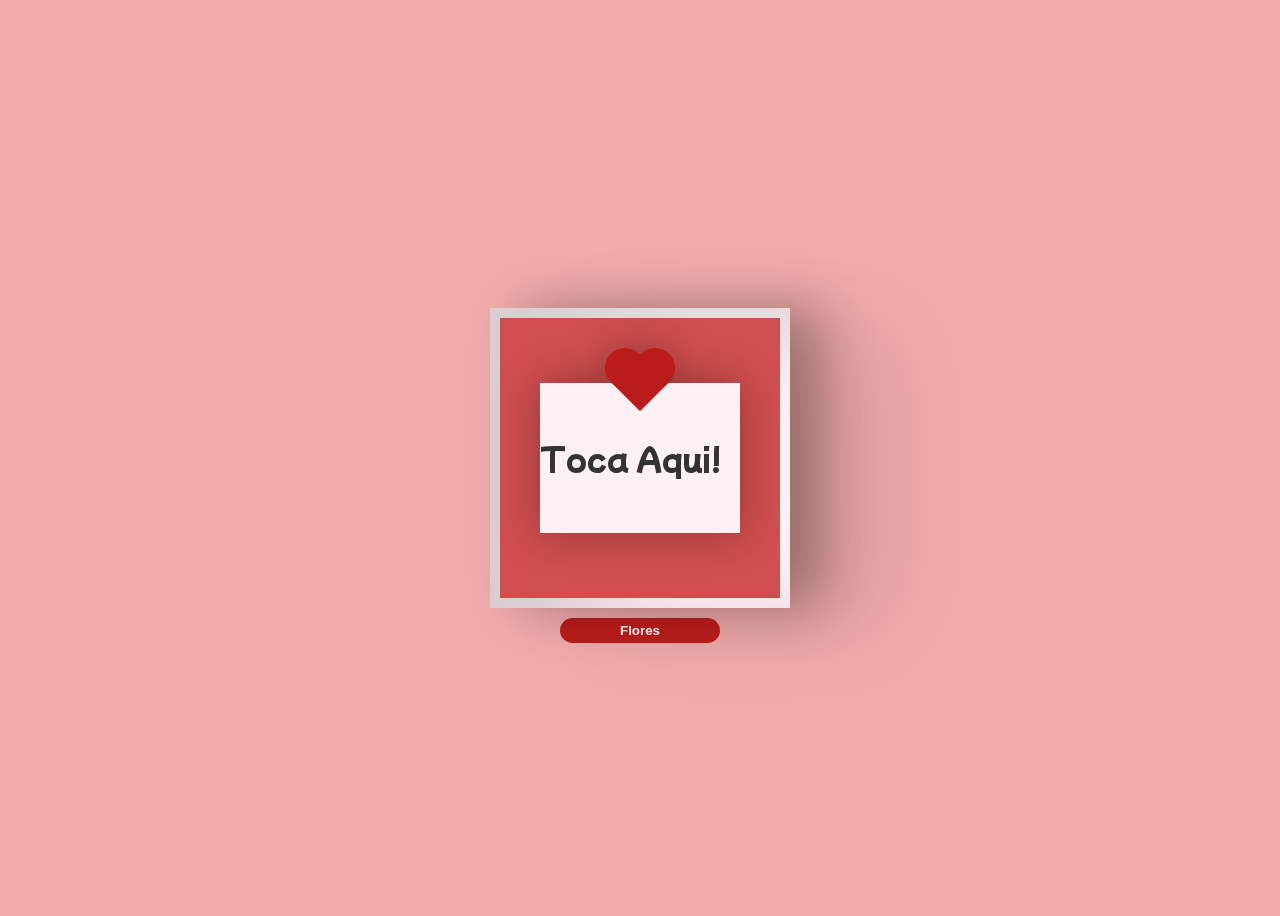
<file: index.html>
<!DOCTYPE html>
<html lang="en">
<head>
    <meta charset="UTF-8">
    <meta name="viewport" content="width=device-width, initial-scale=1.0">
    <link rel="stylesheet" href="style.css">
    <title>Carta</title>
</head>
<body>
<div class="valentines-day-card">
  <input id="open" type="checkbox">
  <label class="open" for="open"></label>
<div class="card-front">
  <div class="note">Toca Aqui!</div>
</div>
  
  <div class="card-inside">
    <div class="text-one">Felices
        
    </div>
    <div class="heart"></div>
    <div class="smile"></div>
    <div class="eyes"></div>
    <button><a href="flor.html">Flores</a></button>
   
</div>
</div>
    
</body>
</html>
</file>
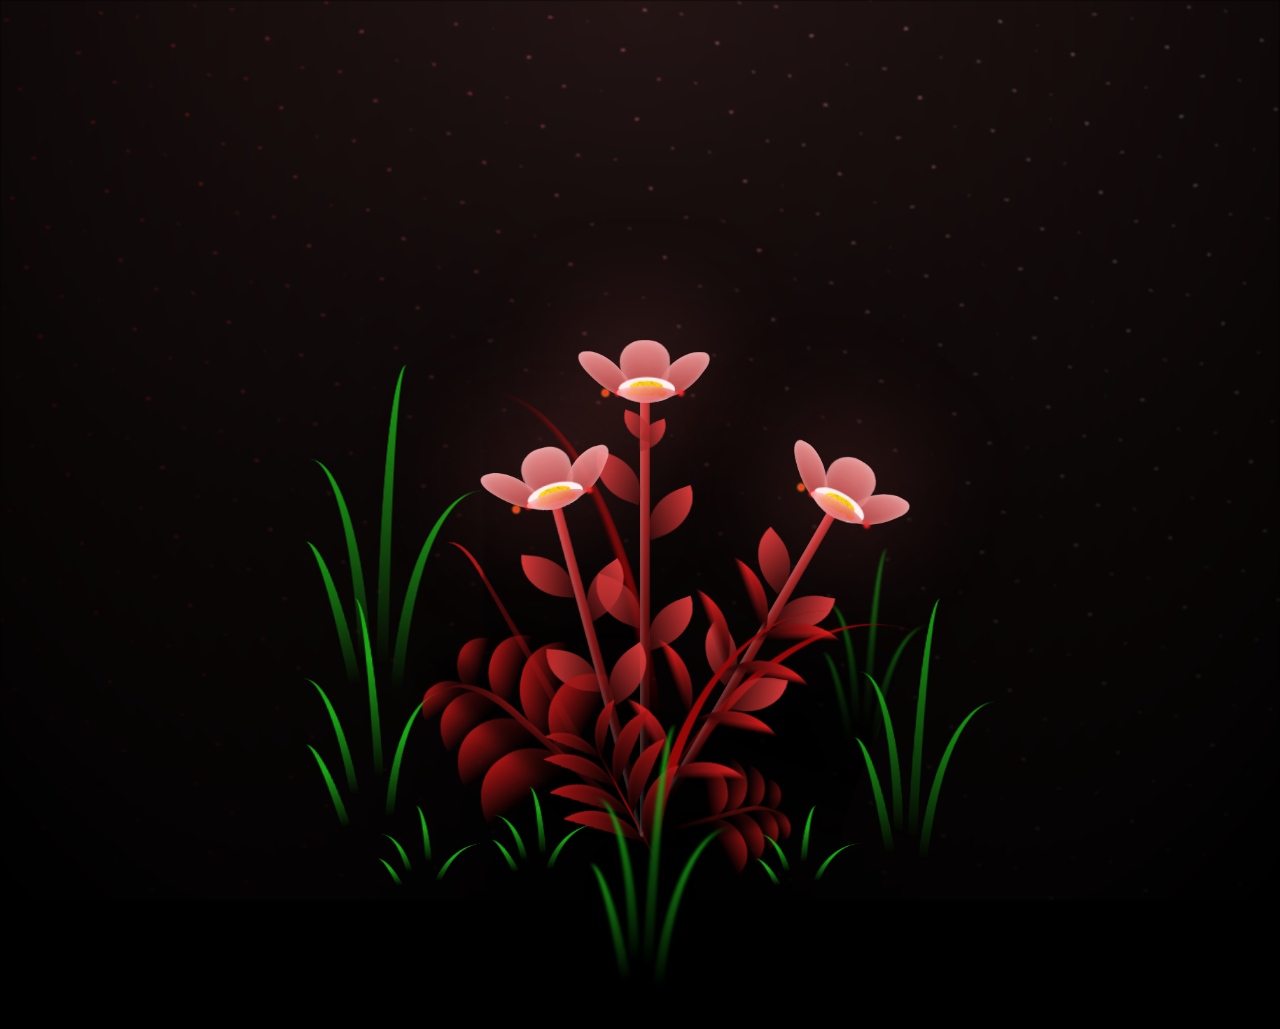
<file: flor.html>
<!DOCTYPE html>
<html lang="en">
<head>
    <meta charset="UTF-8">
    <meta name="viewport" content="width=device-width, initial-scale=1.0">
    <link rel="stylesheet" href="flores.css">
    <title>Flores</title>
</head>
  
<body class="not-loaded">
    <div class="night"></div>
    <div class="flowers">
      <div class="flower flower--1">
        <div class="flower__leafs flower__leafs--1">
          <div class="flower__leaf flower__leaf--1"></div>
          <div class="flower__leaf flower__leaf--2"></div>
          <div class="flower__leaf flower__leaf--3"></div>
          <div class="flower__leaf flower__leaf--4"></div>
          

          <div class="flower__white-circle"></div>
  
          <div class="flower__light flower__light--1"></div>
          <div class="flower__light flower__light--2"></div>
          <div class="flower__light flower__light--3"></div>
          <div class="flower__light flower__light--4"></div>
          <div class="flower__light flower__light--5"></div>
          <div class="flower__light flower__light--6"></div>
          <div class="flower__light flower__light--7"></div>
          <div class="flower__light flower__light--8"></div>
  
        </div>
        <div class="flower__line">
          <div class="flower__line__leaf flower__line__leaf--1"></div>
          <div class="flower__line__leaf flower__line__leaf--2"></div>
          <div class="flower__line__leaf flower__line__leaf--3"></div>
          <div class="flower__line__leaf flower__line__leaf--4"></div>
          <div class="flower__line__leaf flower__line__leaf--5"></div>
          <div class="flower__line__leaf flower__line__leaf--6"></div>
        </div>
      </div>
  
      <div class="flower flower--2">
        <div class="flower__leafs flower__leafs--2">
          <div class="flower__leaf flower__leaf--1"></div>
          <div class="flower__leaf flower__leaf--2"></div>
          <div class="flower__leaf flower__leaf--3"></div>
          <div class="flower__leaf flower__leaf--4"></div>
          <div class="flower__white-circle"></div>
  
          <div class="flower__light flower__light--1"></div>
          <div class="flower__light flower__light--2"></div>
          <div class="flower__light flower__light--3"></div>
          <div class="flower__light flower__light--4"></div>
          <div class="flower__light flower__light--5"></div>
          <div class="flower__light flower__light--6"></div>
          <div class="flower__light flower__light--7"></div>
          <div class="flower__light flower__light--8"></div>
  
        </div>
        <div class="flower__line">
          <div class="flower__line__leaf flower__line__leaf--1"></div>
          <div class="flower__line__leaf flower__line__leaf--2"></div>
          <div class="flower__line__leaf flower__line__leaf--3"></div>
          <div class="flower__line__leaf flower__line__leaf--4"></div>
        </div>
      </div>
  
      <div class="flower flower--3">
        <div class="flower__leafs flower__leafs--3">
          <div class="flower__leaf flower__leaf--1"></div>
          <div class="flower__leaf flower__leaf--2"></div>
          <div class="flower__leaf flower__leaf--3"></div>
          <div class="flower__leaf flower__leaf--4"></div>
          <div class="flower__white-circle"></div>
  
          <div class="flower__light flower__light--1"></div>
          <div class="flower__light flower__light--2"></div>
          <div class="flower__light flower__light--3"></div>
          <div class="flower__light flower__light--4"></div>
          <div class="flower__light flower__light--5"></div>
          <div class="flower__light flower__light--6"></div>
          <div class="flower__light flower__light--7"></div>
          <div class="flower__light flower__light--8"></div>
  
        </div>
        <div class="flower__line">
          <div class="flower__line__leaf flower__line__leaf--1"></div>
          <div class="flower__line__leaf flower__line__leaf--2"></div>
          <div class="flower__line__leaf flower__line__leaf--3"></div>
          <div class="flower__line__leaf flower__line__leaf--4"></div>
        </div>
      </div>
  
      <div class="grow-ans" style="--d:1.2s">
        <div class="flower__g-long">
          <div class="flower__g-long__top"></div>
          <div class="flower__g-long__bottom"></div>
        </div>
      </div>
  
      <div class="growing-grass">
        <div class="flower__grass flower__grass--1">
          <div class="flower__grass--top"></div>
          <div class="flower__grass--bottom"></div>
          <div class="flower__grass__leaf flower__grass__leaf--1"></div>
          <div class="flower__grass__leaf flower__grass__leaf--2"></div>
          <div class="flower__grass__leaf flower__grass__leaf--3"></div>
          <div class="flower__grass__leaf flower__grass__leaf--4"></div>
          <div class="flower__grass__leaf flower__grass__leaf--5"></div>
          <div class="flower__grass__leaf flower__grass__leaf--6"></div>
          <div class="flower__grass__leaf flower__grass__leaf--7"></div>
          <div class="flower__grass__leaf flower__grass__leaf--8"></div>
          <div class="flower__grass__overlay"></div>
        </div>
      </div>
  
      <div class="growing-grass">
        <div class="flower__grass flower__grass--2">
          <div class="flower__grass--top"></div>
          <div class="flower__grass--bottom"></div>
          <div class="flower__grass__leaf flower__grass__leaf--1"></div>
          <div class="flower__grass__leaf flower__grass__leaf--2"></div>
          <div class="flower__grass__leaf flower__grass__leaf--3"></div>
          <div class="flower__grass__leaf flower__grass__leaf--4"></div>
          <div class="flower__grass__leaf flower__grass__leaf--5"></div>
          <div class="flower__grass__leaf flower__grass__leaf--6"></div>
          <div class="flower__grass__leaf flower__grass__leaf--7"></div>
          <div class="flower__grass__leaf flower__grass__leaf--8"></div>
          <div class="flower__grass__overlay"></div>
        </div>
      </div>
  
      <div class="grow-ans" style="--d:2.4s">
        <div class="flower__g-right flower__g-right--1">
          <div class="leaf"></div>
        </div>
      </div>
  
      <div class="grow-ans" style="--d:2.8s">
        <div class="flower__g-right flower__g-right--2">
          <div class="leaf"></div>
        </div>
      </div>
  
      <div class="grow-ans" style="--d:2.8s">
        <div class="flower__g-front">
          <div class="flower__g-front__leaf-wrapper flower__g-front__leaf-wrapper--1">
            <div class="flower__g-front__leaf"></div>
          </div>
          <div class="flower__g-front__leaf-wrapper flower__g-front__leaf-wrapper--2">
            <div class="flower__g-front__leaf"></div>
          </div>
          <div class="flower__g-front__leaf-wrapper flower__g-front__leaf-wrapper--3">
            <div class="flower__g-front__leaf"></div>
          </div>
          <div class="flower__g-front__leaf-wrapper flower__g-front__leaf-wrapper--4">
            <div class="flower__g-front__leaf"></div>
          </div>
          <div class="flower__g-front__leaf-wrapper flower__g-front__leaf-wrapper--5">
            <div class="flower__g-front__leaf"></div>
          </div>
          <div class="flower__g-front__leaf-wrapper flower__g-front__leaf-wrapper--6">
            <div class="flower__g-front__leaf"></div>
          </div>
          <div class="flower__g-front__leaf-wrapper flower__g-front__leaf-wrapper--7">
            <div class="flower__g-front__leaf"></div>
          </div>
          <div class="flower__g-front__leaf-wrapper flower__g-front__leaf-wrapper--8">
            <div class="flower__g-front__leaf"></div>
          </div>
          <div class="flower__g-front__line"></div>
        </div>
      </div>
  
      <div class="grow-ans" style="--d:3.2s">
        <div class="flower__g-fr">
          <div class="leaf"></div>
          <div class="flower__g-fr__leaf flower__g-fr__leaf--1"></div>
          <div class="flower__g-fr__leaf flower__g-fr__leaf--2"></div>
          <div class="flower__g-fr__leaf flower__g-fr__leaf--3"></div>
          <div class="flower__g-fr__leaf flower__g-fr__leaf--4"></div>
          <div class="flower__g-fr__leaf flower__g-fr__leaf--5"></div>
          <div class="flower__g-fr__leaf flower__g-fr__leaf--6"></div>
          <div class="flower__g-fr__leaf flower__g-fr__leaf--7"></div>
          <div class="flower__g-fr__leaf flower__g-fr__leaf--8"></div>
        </div>
      </div>
  
      <div class="long-g long-g--0">
        <div class="grow-ans" style="--d:3s">
          <div class="leaf leaf--0"></div>
        </div>
        <div class="grow-ans" style="--d:2.2s">
          <div class="leaf leaf--1"></div>
        </div>
        <div class="grow-ans" style="--d:3.4s">
          <div class="leaf leaf--2"></div>
        </div>
        <div class="grow-ans" style="--d:3.6s">
          <div class="leaf leaf--3"></div>
        </div>
      </div>
  
      <div class="long-g long-g--1">
        <div class="grow-ans" style="--d:3.6s">
          <div class="leaf leaf--0"></div>
        </div>
        <div class="grow-ans" style="--d:3.8s">
          <div class="leaf leaf--1"></div>
        </div>
        <div class="grow-ans" style="--d:4s">
          <div class="leaf leaf--2"></div>
        </div>
        <div class="grow-ans" style="--d:4.2s">
          <div class="leaf leaf--3"></div>
        </div>
      </div>
  
      <div class="long-g long-g--2">
        <div class="grow-ans" style="--d:4s">
          <div class="leaf leaf--0"></div>
        </div>
        <div class="grow-ans" style="--d:4.2s">
          <div class="leaf leaf--1"></div>
        </div>
        <div class="grow-ans" style="--d:4.4s">
          <div class="leaf leaf--2"></div>
        </div>
        <div class="grow-ans" style="--d:4.6s">
          <div class="leaf leaf--3"></div>
        </div>
      </div>
  
      <div class="long-g long-g--3">
        <div class="grow-ans" style="--d:4s">
          <div class="leaf leaf--0"></div>
        </div>
        <div class="grow-ans" style="--d:4.2s">
          <div class="leaf leaf--1"></div>
        </div>
        <div class="grow-ans" style="--d:3s">
          <div class="leaf leaf--2"></div>
        </div>
        <div class="grow-ans" style="--d:3.6s">
          <div class="leaf leaf--3"></div>
        </div>
      </div>
  
      <div class="long-g long-g--4">
        <div class="grow-ans" style="--d:4s">
          <div class="leaf leaf--0"></div>
        </div>
        <div class="grow-ans" style="--d:4.2s">
          <div class="leaf leaf--1"></div>
        </div>
        <div class="grow-ans" style="--d:3s">
          <div class="leaf leaf--2"></div>
        </div>
        <div class="grow-ans" style="--d:3.6s">
          <div class="leaf leaf--3"></div>
        </div>
      </div>
  
      <div class="long-g long-g--5">
        <div class="grow-ans" style="--d:4s">
          <div class="leaf leaf--0"></div>
        </div>
        <div class="grow-ans" style="--d:4.2s">
          <div class="leaf leaf--1"></div>
        </div>
        <div class="grow-ans" style="--d:3s">
          <div class="leaf leaf--2"></div>
        </div>
        <div class="grow-ans" style="--d:3.6s">
          <div class="leaf leaf--3"></div>
        </div>
      </div>
  
      <div class="long-g long-g--6">
        <div class="grow-ans" style="--d:4.2s">
          <div class="leaf leaf--0"></div>
        </div>
        <div class="grow-ans" style="--d:4.4s">
          <div class="leaf leaf--1"></div>
        </div>
        <div class="grow-ans" style="--d:4.6s">
          <div class="leaf leaf--2"></div>
        </div>
        <div class="grow-ans" style="--d:4.8s">
          <div class="leaf leaf--3"></div>
        </div>
      </div>
  
      <div class="long-g long-g--7">
        <div class="grow-ans" style="--d:3s">
          <div class="leaf leaf--0"></div>
        </div>
        <div class="grow-ans" style="--d:3.2s">
          <div class="leaf leaf--1"></div>
        </div>
        <div class="grow-ans" style="--d:3.5s">
          <div class="leaf leaf--2"></div>
        </div>
        <div class="grow-ans" style="--d:3.6s">
          <div class="leaf leaf--3"></div>
        </div>
      </div>
    </div>
    <script src="script.js"></script>
  </body>


</html>
</file>
<file: style.css>
@import url('https://fonts.googleapis.com/css2?family=Mochiy+Pop+P+One&display=swap');

body {
    height: 100vh;
    display: flex;
    justify-content: center;
    align-items: center;
    background-color: #f2acac;
    font-family: 'Mochiy Pop P One', sans-serif;
  }

  input#open {
    display: none;
  }
  
  .valentines-day-card {
    position: relative;
    width: 300px;
    height:300px;
    transform-style: preserve-3d;
      transform: perspective(2500px);
    transition: .3s;
  }
  
  .card-front {
    position: relative;
    background-color: #fff0f3;
    width: 300px;
    height:300px;
    transform-origin: left;
    box-shadow: inset 100px 20px 100px rgba(0,0,0,.15), 30px 0 50px rgba(0,0,0,0.3);
    transition: .3s;
  }
  
  .card-front:before {
    content:"";
    position: absolute;
    width: 280px;
    height: 280px;
    background-color: #d04e4e;
    top: 10px;
    left: 10px;
  }
  
  .card-inside {
    position: absolute;
    background-color: #fff0f3;
    width: 300px;
    height:300px;
    z-index:-1;
    left:0;
    top:0;
    box-shadow: inset 100px 20px 100px rgba(0,0,0,0.22), 100px 20px 100px rgba(0,0,0,0.1);
  }
  
  .open {
    position: absolute;
    width: 300px;
    height:300px;
    left:0;
    top:0;
    background-color: transparent;
    z-index:6;
    cursor: pointer;
  }
  
  #open:checked ~ .card-front {
    transform: rotateY(-155deg);
    box-shadow: inset 100px 20px 100px rgba(0,0,0,.13), 30px 0 50px rgba(0,0,0,0.1);
  }
  
  #open:checked ~ .card-front:before {
    z-index:5;
    background-color: #fff0f3;
    width:300px;
    height:300px;
    top:0;
    left:0;
    box-shadow: inset 100px 20px 100px rgba(0,0,0,.1), 30px 0 50px rgba(0,0,0,0.1);
  }

  .note {
    position: relative;
    width: 200px;
    height: 150px;
    background-color: #fff0f3;
    top:75px;
    left:50px;
    color: #333;
    font-size:30px;
    display: flex;
    align-items: center;
    text-align: center;
    filter: drop-shadow(0 0 20px rgba(0,0,0,0.3));
  }
  
  .note:before, .note:after {
    position: absolute;
    content:"";
    background-color: #ba1c1c;
    width: 40px;
    height:40px;
  }
  
  .note:before {
    transform: rotate(-45deg);
    top:-20px;
    left:80px;
  }
  
  .note:after {
    border-radius:50%;
    top:-35px;
    left:65px;
    box-shadow:30px 0 #ba1c1c;
  }

  .text-one {
    position: absolute;
    color: #333;
    font-size: 30px;
    top:30px;
    width:300px;
    text-align: center;
  }
  
  .text-one:before, .text-one:after {
    position: absolute;
    left:5px;
    text-align: center;
    width:300px;
  }
  
  .text-one:before {
    content:"52";
    top:30px;
    color: #d04e4e;
  }
  
  .text-one:after {
    content:"Meses";
    top:60px;
  }
  
  .heart {
    position: relative;
    background-color: #d04e4e;
    height: 60px;
    width:60px;
    top:180px;
    left:120px;
    transform: rotate(-45deg);
    animation: .8s beat infinite;
  }
    
  .heart:before, .heart:after {
    content:"";
    background-color: #d04e4e;
    border-radius:50%;
    height: 60px;
    width: 60px;
    position: absolute;
    }
    
  .heart:before {
    top:-30px;
    left:0;
  }
    
  .heart:after {
    left:30px;
    top:0;
  }
  
  .smile {
    position: absolute;
    width:30px;
    height:15px;
    background-color: #333;
    z-index:1;
    border-radius: 0 0 100px 100px;
    top:200px;
    left:135px;
    overflow: hidden;
  }
  
  .smile:before {
    content:"";
    position: absolute;
    border-radius:50%;
    width:20px;
    height:20px;
    background-color: #030202;
    top:5px;
    left:5px;
  }
  
  .eyes {
    position: absolute;
    border-radius: 50%;
    background-color: #333;
    width:10px;
    height:10px;
    z-index:1;
    top:190px;
    left:165px;
    box-shadow: -40px 0 #333;
    transform-origin: 50%;
    animation: close 2s infinite;
  }
  
  @keyframes close {
      0%, 100% {
          transform: scale(1, .05);
      }
      5%, 95% {
          transform: scale(1, 1);
      }
  }
  
  @keyframes beat {
    0%, 40%, 100% {
      transform: scale(1) rotate(-45deg);
    }
    25%, 60% {
      transform: scale(1.1) rotate(-45deg);
    }
  }

  button{
    padding: 5px 60px; 
    margin-left: 70px;
    background: #ba1c1c;
    border-radius: 25px;
    border: none;
    margin-top: 250px;
  }

  button a{
    text-decoration: none;
    font-weight: 600;
    color: #fff0f3;
  }
</file>
<file: flores.css>
*,
*::after,
*::before {
  padding: 0;
  margin: 0;
  box-sizing: border-box;
}

:root {
  --dark-color: #000;
}

body {
  display: flex;
  align-items: flex-end;
  justify-content: center;
  min-height: 100vh;
  background-color: var(--dark-color);
  overflow: hidden;
  perspective: 1000px;
}

.night {
  position: fixed;
  left: 50%;
  top: 0;
  transform: translateX(-50%);
  width: 100%;
  height: 100%;
  filter: blur(0.1vmin);
  background-image: radial-gradient(ellipse at top, transparent 0%, var(--dark-color)), radial-gradient(ellipse at bottom, var(--dark-color), rgba(255, 145, 145, 0.2)), repeating-linear-gradient(220deg, black 0px, black 19px, transparent 19px, transparent 22px), repeating-linear-gradient(189deg, black 0px, black 19px, transparent 19px, transparent 22px), repeating-linear-gradient(148deg, black 0px, black 19px, transparent 19px, transparent 22px), linear-gradient(90deg, #ff0000, #f0f0f0);
}

.flowers {
  position: relative;
  transform: scale(0.7);
}

.flower {
  position: absolute;
  bottom: 10vmin;
  transform-origin: bottom center;
  z-index: 10;
  --fl-speed: 0.8s;
}
.flower--1 {
  animation: moving-flower-1 4s linear infinite;
}
.flower--1 .flower__line {
  height: 70vmin;
  animation-delay: 0.3s;
}
.flower--1 .flower__line__leaf--1 {
  animation: blooming-leaf-right var(--fl-speed) 1.6s backwards;
}
.flower--1 .flower__line__leaf--2 {
  animation: blooming-leaf-right var(--fl-speed) 1.4s backwards;
}
.flower--1 .flower__line__leaf--3 {
  animation: blooming-leaf-left var(--fl-speed) 1.2s backwards;
}
.flower--1 .flower__line__leaf--4 {
  animation: blooming-leaf-left var(--fl-speed) 1s backwards;
}
.flower--1 .flower__line__leaf--5 {
  animation: blooming-leaf-right var(--fl-speed) 1.8s backwards;
}
.flower--1 .flower__line__leaf--6 {
  animation: blooming-leaf-left var(--fl-speed) 2s backwards;
}
.flower--2 {
  left: 50%;
  transform: rotate(30deg);
  animation: moving-flower-2 4s linear infinite;
}
.flower--2 .flower__line {
  height: 60vmin;
  animation-delay: 0.8s;
}
.flower--2 .flower__line__leaf--1 {
  animation: blooming-leaf-right var(--fl-speed) 1.9s backwards;
}
.flower--2 .flower__line__leaf--2 {
  animation: blooming-leaf-right var(--fl-speed) 1.7s backwards;
}
.flower--2 .flower__line__leaf--3 {
  animation: blooming-leaf-left var(--fl-speed) 1.5s backwards;
}
.flower--2 .flower__line__leaf--4 {
  animation: blooming-leaf-left var(--fl-speed) 1.3s backwards;
}
.flower--3 {
  left: 50%;
  transform: rotate(-15deg);
  animation: moving-flower-3 4s linear infinite;
}
.flower--3 .flower__line {
  animation-delay: 0.9s;
}
.flower--3 .flower__line__leaf--1 {
  animation: blooming-leaf-right var(--fl-speed) 2.5s backwards;
}
.flower--3 .flower__line__leaf--2 {
  animation: blooming-leaf-right var(--fl-speed) 2.3s backwards;
}
.flower--3 .flower__line__leaf--3 {
  animation: blooming-leaf-left var(--fl-speed) 2.1s backwards;
}
.flower--3 .flower__line__leaf--4 {
  animation: blooming-leaf-left var(--fl-speed) 1.9s backwards;
}
.flower__leafs {
  position: relative;
  animation: blooming-flower 2s backwards;
}
.flower__leafs--1 {
  animation-delay: 1.1s;
}
.flower__leafs--2 {
  animation-delay: 1.4s;
}
.flower__leafs--3 {
  animation-delay: 1.7s;
}
.flower__leafs::after {
  content: "";
  position: absolute;
  left: 0;
  top: 0;
  transform: translate(-50%, -100%);
  width: 8vmin;
  height: 8vmin;
  background-color: #ff6b6b;
  filter: blur(10vmin);
}
.flower__leaf {
  position: absolute;
  bottom: 0;
  left: 50%;
  width: 8vmin;
  height: 11vmin;
  border-radius: 51% 49% 47% 53%/44% 45% 55% 69%;
  background-color: #e66565;
  background-image: linear-gradient(to top, #bb4040, #ffa7a7);
  transform-origin: bottom center;
  opacity: 0.9;
  box-shadow: inset 0 0 2vmin rgba(255, 255, 255, 0.5);
}
.flower__leaf--1 {
  transform: translate(-10%, 1%) rotateY(40deg) rotateX(-50deg);
}
.flower__leaf--2 {
  transform: translate(-50%, -4%) rotateX(40deg);
}
.flower__leaf--3 {
  transform: translate(-90%, 0%) rotateY(45deg) rotateX(50deg);
}
.flower__leaf--4 {
  width: 8vmin;
  height: 8vmin;
  transform-origin: bottom left;
  border-radius: 4vmin 10vmin 4vmin 4vmin;
  transform: translate(0%, 18%) rotateX(70deg) rotate(-43deg);
  background-image: linear-gradient(to top, #d63939, #ffa7a7);
  z-index: 1;
  opacity: 0.8;
}
.flower__white-circle {
  position: absolute;
  left: -3.5vmin;
  top: -3vmin;
  width: 9vmin;
  height: 4vmin;
  border-radius: 50%;
  background-color: #fff;
}
.flower__white-circle::after {
  content: "";
  position: absolute;
  left: 50%;
  top: 45%;
  transform: translate(-50%, -50%);
  width: 60%;
  height: 60%;
  border-radius: inherit;
  background-image: repeating-linear-gradient(135deg, rgba(0, 0, 0, 0.03) 0px, rgba(0, 0, 0, 0.03) 1px, transparent 1px, transparent 12px), repeating-linear-gradient(45deg, rgba(0, 0, 0, 0.03) 0px, rgba(0, 0, 0, 0.03) 1px, transparent 1px, transparent 12px), repeating-linear-gradient(67.5deg, rgba(0, 0, 0, 0.03) 0px, rgba(0, 0, 0, 0.03) 1px, transparent 1px, transparent 12px), repeating-linear-gradient(135deg, rgba(0, 0, 0, 0.03) 0px, rgba(0, 0, 0, 0.03) 1px, transparent 1px, transparent 12px), repeating-linear-gradient(45deg, rgba(0, 0, 0, 0.03) 0px, rgba(0, 0, 0, 0.03) 1px, transparent 1px, transparent 12px), repeating-linear-gradient(112.5deg, rgba(0, 0, 0, 0.03) 0px, rgba(0, 0, 0, 0.03) 1px, transparent 1px, transparent 12px), repeating-linear-gradient(112.5deg, rgba(0, 0, 0, 0.03) 0px, rgba(0, 0, 0, 0.03) 1px, transparent 1px, transparent 12px), repeating-linear-gradient(45deg, rgba(0, 0, 0, 0.03) 0px, rgba(0, 0, 0, 0.03) 1px, transparent 1px, transparent 12px), repeating-linear-gradient(22.5deg, rgba(0, 0, 0, 0.03) 0px, rgba(0, 0, 0, 0.03) 1px, transparent 1px, transparent 12px), repeating-linear-gradient(45deg, rgba(0, 0, 0, 0.03) 0px, rgba(0, 0, 0, 0.03) 1px, transparent 1px, transparent 12px), repeating-linear-gradient(22.5deg, rgba(0, 0, 0, 0.03) 0px, rgba(0, 0, 0, 0.03) 1px, transparent 1px, transparent 12px), repeating-linear-gradient(135deg, rgba(0, 0, 0, 0.03) 0px, rgba(0, 0, 0, 0.03) 1px, transparent 1px, transparent 12px), repeating-linear-gradient(157.5deg, rgba(0, 0, 0, 0.03) 0px, rgba(0, 0, 0, 0.03) 1px, transparent 1px, transparent 12px), repeating-linear-gradient(67.5deg, rgba(0, 0, 0, 0.03) 0px, rgba(0, 0, 0, 0.03) 1px, transparent 1px, transparent 12px), repeating-linear-gradient(67.5deg, rgba(0, 0, 0, 0.03) 0px, rgba(0, 0, 0, 0.03) 1px, transparent 1px, transparent 12px), linear-gradient(90deg, #ffeb12, #ffce00);
}
.flower__line {
  height: 55vmin;
  width: 1.5vmin;
  background-image: linear-gradient(to left, rgba(0, 0, 0, 0.2), transparent, rgba(255, 255, 255, 0.2)), linear-gradient(to top, transparent 10%, #7a1414, #d63939);
  box-shadow: inset 0 0 2px rgba(0, 0, 0, 0.5);
  animation: grow-flower-tree 4s backwards;
}
.flower__line__leaf {
  --w: 7vmin;
  --h: calc(var(--w) + 2vmin);
  position: absolute;
  top: 20%;
  left: 90%;
  width: var(--w);
  height: var(--h);
  border-top-right-radius: var(--h);
  border-bottom-left-radius: var(--h);
  background-image: linear-gradient(to top, rgba(122, 20, 20, 0.4), #d63939);
}
.flower__line__leaf--1 {
  transform: rotate(70deg) rotateY(30deg);
}
.flower__line__leaf--2 {
  top: 45%;
  transform: rotate(70deg) rotateY(30deg);
}
.flower__line__leaf--3, .flower__line__leaf--4, .flower__line__leaf--6 {
  border-top-right-radius: 0;
  border-bottom-left-radius: 0;
  border-top-left-radius: var(--h);
  border-bottom-right-radius: var(--h);
  left: -460%;
  top: 12%;
  transform: rotate(-70deg) rotateY(30deg);
}
.flower__line__leaf--4 {
  top: 40%;
}
.flower__line__leaf--5 {
  top: 0;
  transform-origin: left;
  transform: rotate(70deg) rotateY(30deg) scale(0.6);
}
.flower__line__leaf--6 {
  top: -2%;
  left: -450%;
  transform-origin: right;
  transform: rotate(-70deg) rotateY(30deg) scale(0.6);
}
.flower__light {
  position: absolute;
  bottom: 0vmin;
  width: 1vmin;
  height: 1vmin;
  background-color: #fffb00;
  border-radius: 50%;
  filter: blur(0.2vmin);
  animation: light-ans 4s linear infinite backwards;
}
.flower__light:nth-child(odd) {
  background-color: #ff2323;
}
.flower__light--1 {
  left: -2vmin;
  animation-delay: 1s;
}
.flower__light--2 {
  left: 3vmin;
  animation-delay: 0.5s;
}
.flower__light--3 {
  left: -6vmin;
  animation-delay: 0.3s;
}
.flower__light--4 {
  left: 6vmin;
  animation-delay: 0.9s;
}
.flower__light--5 {
  left: -1vmin;
  animation-delay: 1.5s;
}
.flower__light--6 {
  left: -4vmin;
  animation-delay: 3s;
}
.flower__light--7 {
  left: 3vmin;
  animation-delay: 2s;
}
.flower__light--8 {
  left: -6vmin;
  animation-delay: 3.5s;
}
.flower__grass {
  --c: #aa1515;
  --line-w: 1.5vmin;
  position: absolute;
  bottom: 12vmin;
  left: -7vmin;
  display: flex;
  flex-direction: column;
  align-items: flex-end;
  z-index: 20;
  transform-origin: bottom center;
  transform: rotate(-48deg) rotateY(40deg);
}
.flower__grass--1 {
  animation: moving-grass 2s linear infinite;
}
.flower__grass--2 {
  left: 2vmin;
  bottom: 10vmin;
  transform: scale(0.5) rotate(75deg) rotateX(10deg) rotateY(-200deg);
  opacity: 0.8;
  z-index: 0;
  animation: moving-grass--2 1.5s linear infinite;
}
.flower__grass--top {
  width: 7vmin;
  height: 10vmin;
  border-top-right-radius: 100%;
  border-right: var(--line-w) solid var(--c);
  transform-origin: bottom center;
  transform: rotate(-2deg);
}
.flower__grass--bottom {
  margin-top: -2px;
  width: var(--line-w);
  height: 25vmin;
  background-image: linear-gradient(to top, transparent, var(--c));
}
.flower__grass__leaf {
  --size: 10vmin;
  position: absolute;
  width: calc(var(--size) * 2.1);
  height: var(--size);
  border-top-left-radius: var(--size);
  border-top-right-radius: var(--size);
  background-image: linear-gradient(to top, transparent, transparent 30%, var(--c));
  z-index: 100;
}
.flower__grass__leaf--1 {
  top: -6%;
  left: 30%;
  --size: 6vmin;
  transform: rotate(-20deg);
  animation: growing-grass-ans--1 2s 2.6s backwards;
}
@keyframes growing-grass-ans--1 {
  0% {
    transform-origin: bottom left;
    transform: rotate(-20deg) scale(0);
  }
}
.flower__grass__leaf--2 {
  top: -5%;
  left: -110%;
  --size: 6vmin;
  transform: rotate(10deg);
  animation: growing-grass-ans--2 2s 2.4s linear backwards;
}
@keyframes growing-grass-ans--2 {
  0% {
    transform-origin: bottom right;
    transform: rotate(10deg) scale(0);
  }
}
.flower__grass__leaf--3 {
  top: 5%;
  left: 60%;
  --size: 8vmin;
  transform: rotate(-18deg) rotateX(-20deg);
  animation: growing-grass-ans--3 2s 2.2s linear backwards;
}
@keyframes growing-grass-ans--3 {
  0% {
    transform-origin: bottom left;
    transform: rotate(-18deg) rotateX(-20deg) scale(0);
  }
}
.flower__grass__leaf--4 {
  top: 6%;
  left: -135%;
  --size: 8vmin;
  transform: rotate(2deg);
  animation: growing-grass-ans--4 2s 2s linear backwards;
}
@keyframes growing-grass-ans--4 {
  0% {
    transform-origin: bottom right;
    transform: rotate(2deg) scale(0);
  }
}
.flower__grass__leaf--5 {
  top: 20%;
  left: 60%;
  --size: 10vmin;
  transform: rotate(-24deg) rotateX(-20deg);
  animation: growing-grass-ans--5 2s 1.8s linear backwards;
}
@keyframes growing-grass-ans--5 {
  0% {
    transform-origin: bottom left;
    transform: rotate(-24deg) rotateX(-20deg) scale(0);
  }
}
.flower__grass__leaf--6 {
  top: 22%;
  left: -180%;
  --size: 10vmin;
  transform: rotate(10deg);
  animation: growing-grass-ans--6 2s 1.6s linear backwards;
}
@keyframes growing-grass-ans--6 {
  0% {
    transform-origin: bottom right;
    transform: rotate(10deg) scale(0);
  }
}
.flower__grass__leaf--7 {
  top: 39%;
  left: 70%;
  --size: 10vmin;
  transform: rotate(-10deg);
  animation: growing-grass-ans--7 2s 1.4s linear backwards;
}
@keyframes growing-grass-ans--7 {
  0% {
    transform-origin: bottom left;
    transform: rotate(-10deg) scale(0);
  }
}
.flower__grass__leaf--8 {
  top: 40%;
  left: -215%;
  --size: 11vmin;
  transform: rotate(10deg);
  animation: growing-grass-ans--8 2s 1.2s linear backwards;
}
@keyframes growing-grass-ans--8 {
  0% {
    transform-origin: bottom right;
    transform: rotate(10deg) scale(0);
  }
}
.flower__grass__overlay {
  position: absolute;
  top: -10%;
  right: 0%;
  width: 100%;
  height: 100%;
  background-color: rgba(0, 0, 0, 0.6);
  filter: blur(1.5vmin);
  z-index: 100;
}
.flower__g-long {
  --w: 2vmin;
  --h: 6vmin;
  --c: #aa1515;
  position: absolute;
  bottom: 10vmin;
  left: -3vmin;
  transform-origin: bottom center;
  transform: rotate(-30deg) rotateY(-20deg);
  display: flex;
  flex-direction: column;
  align-items: flex-end;
  animation: flower-g-long-ans 3s linear infinite;
}
@keyframes flower-g-long-ans {
  0%, 100% {
    transform: rotate(-30deg) rotateY(-20deg);
  }
  50% {
    transform: rotate(-32deg) rotateY(-20deg);
  }
}
.flower__g-long__top {
  top: calc(var(--h) * -1);
  width: calc(var(--w) + 1vmin);
  height: var(--h);
  border-top-right-radius: 100%;
  border-right: 0.7vmin solid var(--c);
  transform: translate(-0.7vmin, 1vmin);
}
.flower__g-long__bottom {
  width: var(--w);
  height: 50vmin;
  transform-origin: bottom center;
  background-image: linear-gradient(to top, transparent 30%, var(--c));
  box-shadow: inset 0 0 2px rgba(0, 0, 0, 0.5);
  clip-path: polygon(35% 0, 65% 1%, 100% 100%, 0% 100%);
}
.flower__g-right {
  position: absolute;
  bottom: 6vmin;
  left: -2vmin;
  transform-origin: bottom left;
  transform: rotate(20deg);
}
.flower__g-right .leaf {
  width: 30vmin;
  height: 50vmin;
  border-top-left-radius: 100%;
  border-left: 2vmin solid #970707;
  background-image: linear-gradient(to bottom, transparent, var(--dark-color) 60%);
  mask-image: linear-gradient(to top, transparent 30%, #970707 60%);
}
.flower__g-right--1 {
  animation: flower-g-right-ans 2.5s linear infinite;
}
.flower__g-right--2 {
  left: 5vmin;
  transform: rotateY(-180deg);
  animation: flower-g-right-ans--2 3s linear infinite;
}
.flower__g-right--2 .leaf {
  height: 75vmin;
  filter: blur(0.3vmin);
  opacity: 0.8;
}
@keyframes flower-g-right-ans {
  0%, 100% {
    transform: rotate(20deg);
  }
  50% {
    transform: rotate(24deg) rotateX(-20deg);
  }
}
@keyframes flower-g-right-ans--2 {
  0%, 100% {
    transform: rotateY(-180deg) rotate(0deg) rotateX(-20deg);
  }
  50% {
    transform: rotateY(-180deg) rotate(6deg) rotateX(-20deg);
  }
}
.flower__g-front {
  position: absolute;
  bottom: 6vmin;
  left: 2.5vmin;
  z-index: 100;
  transform-origin: bottom center;
  transform: rotate(-28deg) rotateY(30deg) scale(1.04);
  animation: flower__g-front-ans 2s linear infinite;
}
@keyframes flower__g-front-ans {
  0%, 100% {
    transform: rotate(-28deg) rotateY(30deg) scale(1.04);
  }
  50% {
    transform: rotate(-35deg) rotateY(40deg) scale(1.04);
  }
}
.flower__g-front__line {
  width: 0.3vmin;
  height: 20vmin;
  background-image: linear-gradient(to top, transparent, #970707, transparent 100%);
  position: relative;
}
.flower__g-front__leaf-wrapper {
  position: absolute;
  top: 0;
  left: 0;
  transform-origin: bottom left;
  transform: rotate(10deg);
}
.flower__g-front__leaf-wrapper:nth-child(even) {
  left: 0vmin;
  transform: rotateY(-180deg) rotate(5deg);
  animation: flower__g-front__leaf-left-ans 1s ease-in backwards;
}
.flower__g-front__leaf-wrapper:nth-child(odd) {
  animation: flower__g-front__leaf-ans 1s ease-in backwards;
}
.flower__g-front__leaf-wrapper--1 {
  top: -8vmin;
  transform: scale(0.7);
  animation: flower__g-front__leaf-ans 1s 5.5s ease-in backwards !important;
}
.flower__g-front__leaf-wrapper--2 {
  top: -8vmin;
  transform: rotateY(-180deg) scale(0.7) !important;
  animation: flower__g-front__leaf-left-ans-2 1s 4.6s ease-in backwards !important;
}
.flower__g-front__leaf-wrapper--3 {
  top: -3vmin;
  animation: flower__g-front__leaf-ans 1s 4.6s ease-in backwards;
}
.flower__g-front__leaf-wrapper--4 {
  top: -3vmin;
  transform: rotateY(-180deg) scale(0.9) !important;
  animation: flower__g-front__leaf-left-ans-2 1s 4.6s ease-in backwards !important;
}
@keyframes flower__g-front__leaf-left-ans-2 {
  0% {
    transform: rotateY(-180deg) scale(0);
  }
}
.flower__g-front__leaf-wrapper--5, .flower__g-front__leaf-wrapper--6 {
  top: 2vmin;
}
.flower__g-front__leaf-wrapper--7, .flower__g-front__leaf-wrapper--8 {
  top: 6.5vmin;
}
.flower__g-front__leaf-wrapper--2 {
  animation-delay: 5.2s !important;
}
.flower__g-front__leaf-wrapper--3 {
  animation-delay: 4.9s !important;
}
.flower__g-front__leaf-wrapper--5 {
  animation-delay: 4.3s !important;
}
.flower__g-front__leaf-wrapper--6 {
  animation-delay: 4.1s !important;
}
.flower__g-front__leaf-wrapper--7 {
  animation-delay: 3.8s !important;
}
.flower__g-front__leaf-wrapper--8 {
  animation-delay: 3.5s !important;
}
@keyframes flower__g-front__leaf-ans {
  0% {
    transform: rotate(10deg) scale(0);
  }
}
@keyframes flower__g-front__leaf-left-ans {
  0% {
    transform: rotateY(-180deg) rotate(5deg) scale(0);
  }
}
.flower__g-front__leaf {
  width: 10vmin;
  height: 10vmin;
  border-radius: 100% 0% 0% 100%/100% 100% 0% 0%;
  box-shadow: inset 0 2px 1vmin rgba(252, 44, 44, 0.2);
  background-image: linear-gradient(to bottom left, transparent, var(--dark-color)), linear-gradient(to bottom right, #aa1515 50%, transparent 50%, transparent);
  -webkit-mask-image: linear-gradient(to bottom right, #aa1515 50%, transparent 50%, transparent);
  mask-image: linear-gradient(to bottom right, #aa1515 50%, transparent 50%, transparent);
}
.flower__g-fr {
  position: absolute;
  bottom: -4vmin;
  left: vmin;
  transform-origin: bottom left;
  z-index: 10;
  animation: flower__g-fr-ans 2s linear infinite;
}
@keyframes flower__g-fr-ans {
  0%, 100% {
    transform: rotate(2deg);
  }
  50% {
    transform: rotate(4deg);
  }
}
.flower__g-fr .leaf {
  width: 30vmin;
  height: 50vmin;
  border-top-left-radius: 100%;
  border-left: 2vmin solid #970707;
  mask-image: linear-gradient(to top, transparent 25%, #970707 50%);
  position: relative;
  z-index: 1;
}
.flower__g-fr__leaf {
  position: absolute;
  top: 0;
  left: 0;
  width: 10vmin;
  height: 10vmin;
  border-radius: 100% 0% 0% 100%/100% 100% 0% 0%;
  box-shadow: inset 0 2px 1vmin rgba(252, 44, 44, 0.2);
  background-image: linear-gradient(to bottom left, transparent, var(--dark-color) 98%), linear-gradient(to bottom right, #ff2323 45%, transparent 50%, transparent);
  mask-image: linear-gradient(135deg, #aa1515 40%, transparent 50%, transparent);
}
.flower__g-fr__leaf--1 {
  left: 20vmin;
  transform: rotate(45deg);
  animation: flower__g-fr-leaft-ans-1 0.5s 5.2s linear backwards;
}
@keyframes flower__g-fr-leaft-ans-1 {
  0% {
    transform-origin: left;
    transform: rotate(45deg) scale(0);
  }
}
.flower__g-fr__leaf--2 {
  left: 12vmin;
  top: -7vmin;
  transform: rotate(25deg) rotateY(-180deg);
  animation: flower__g-fr-leaft-ans-6 0.5s 5s linear backwards;
}
.flower__g-fr__leaf--3 {
  left: 15vmin;
  top: 6vmin;
  transform: rotate(55deg);
  animation: flower__g-fr-leaft-ans-5 0.5s 4.8s linear backwards;
}
.flower__g-fr__leaf--4 {
  left: 6vmin;
  top: -2vmin;
  transform: rotate(25deg) rotateY(-180deg);
  animation: flower__g-fr-leaft-ans-6 0.5s 4.6s linear backwards;
}
.flower__g-fr__leaf--5 {
  left: 10vmin;
  top: 14vmin;
  transform: rotate(55deg);
  animation: flower__g-fr-leaft-ans-5 0.5s 4.4s linear backwards;
}
@keyframes flower__g-fr-leaft-ans-5 {
  0% {
    transform-origin: left;
    transform: rotate(55deg) scale(0);
  }
}
.flower__g-fr__leaf--6 {
  left: 0vmin;
  top: 6vmin;
  transform: rotate(25deg) rotateY(-180deg);
  animation: flower__g-fr-leaft-ans-6 0.5s 4.2s linear backwards;
}
@keyframes flower__g-fr-leaft-ans-6 {
  0% {
    transform-origin: right;
    transform: rotate(25deg) rotateY(-180deg) scale(0);
  }
}
.flower__g-fr__leaf--7 {
  left: 5vmin;
  top: 22vmin;
  transform: rotate(45deg);
  animation: flower__g-fr-leaft-ans-7 0.5s 4s linear backwards;
}
@keyframes flower__g-fr-leaft-ans-7 {
  0% {
    transform-origin: left;
    transform: rotate(45deg) scale(0);
  }
}
.flower__g-fr__leaf--8 {
  left: -4vmin;
  top: 15vmin;
  transform: rotate(15deg) rotateY(-180deg);
  animation: flower__g-fr-leaft-ans-8 0.5s 3.8s linear backwards;
}
@keyframes flower__g-fr-leaft-ans-8 {
  0% {
    transform-origin: right;
    transform: rotate(15deg) rotateY(-180deg) scale(0);
  }
}

.long-g {
  position: absolute;
  bottom: 25vmin;
  left: -42vmin;
  transform-origin: bottom left;
}
.long-g--1 {
  bottom: 0vmin;
  transform: scale(0.8) rotate(-5deg);
}
.long-g--1 .leaf {
mask-image: linear-gradient(to top, transparent 40%, #970707 80%) !important;
}
.long-g--1 .leaf--1 {
  --w: 5vmin;
  --h: 60vmin;
  left: -2vmin;
  transform: rotate(3deg) rotateY(-180deg);
}
.long-g--2, .long-g--3 {
  bottom: -3vmin;
  left: -35vmin;
  transform-origin: center;
  transform: scale(0.6) rotateX(60deg);
}
.long-g--2 .leaf, .long-g--3 .leaf {
  mask-image: linear-gradient(to top, transparent 50%, #970707 80%) !important;
}
.long-g--2 .leaf--1, .long-g--3 .leaf--1 {
  left: -1vmin;
  transform: rotateY(-180deg);
}
.long-g--3 {
  left: -17vmin;
  bottom: 0vmin;
}
.long-g--3 .leaf {
  mask-image: linear-gradient(to top, transparent 40%, #970707 80%) !important;
}
.long-g--4 {
  left: 25vmin;
  bottom: -3vmin;
  transform-origin: center;
  transform: scale(0.6) rotateX(60deg);
}
.long-g--4 .leaf {
  mask-image: linear-gradient(to top, transparent 50%, #970707 80%) !important;
}
.long-g--5 {
  left: 42vmin;
  bottom: 0vmin;
  transform: scale(0.8) rotate(2deg);
}
.long-g--6 {
  left: 0vmin;
  bottom: -20vmin;
  z-index: 100;
  filter: blur(0.3vmin);
  transform: scale(0.8) rotate(2deg);
}
.long-g--7 {
  left: 35vmin;
  bottom: 20vmin;
  z-index: -1;
  filter: blur(0.3vmin);
  transform: scale(0.6) rotate(2deg);
  opacity: 0.7;
}
.long-g .leaf {
  --w: 15vmin;
  --h: 40vmin;
  --c: #1aaa15;
  position: absolute;
  bottom: 0;
  width: var(--w);
  height: var(--h);
  border-top-left-radius: 100%;
  border-left: 2vmin solid var(--c);
  mask-image: linear-gradient(to top, transparent 20%, var(--dark-color));
  transform-origin: bottom center;
}
.long-g .leaf--0 {
  left: 2vmin;
  animation: leaf-ans-1 4s linear infinite;
}
.long-g .leaf--1 {
  --w: 5vmin;
  --h: 60vmin;
  animation: leaf-ans-1 4s linear infinite;
}
.long-g .leaf--2 {
  --w: 10vmin;
  --h: 40vmin;
  left: -0.5vmin;
  bottom: 5vmin;
  transform-origin: bottom left;
  transform: rotateY(-180deg);
  animation: leaf-ans-2 3s linear infinite;
}
.long-g .leaf--3 {
  --w: 5vmin;
  --h: 30vmin;
  left: -1vmin;
  bottom: 3.2vmin;
  transform-origin: bottom left;
  transform: rotate(-10deg) rotateY(-180deg);
  animation: leaf-ans-3 3s linear infinite;
}

@keyframes leaf-ans-1 {
  0%, 100% {
    transform: rotate(-5deg) scale(1);
  }
  50% {
    transform: rotate(5deg) scale(1.1);
  }
}
@keyframes leaf-ans-2 {
  0%, 100% {
    transform: rotateY(-180deg) rotate(5deg);
  }
  50% {
    transform: rotateY(-180deg) rotate(0deg) scale(1.1);
  }
}
@keyframes leaf-ans-3 {
  0%, 100% {
    transform: rotate(-10deg) rotateY(-180deg);
  }
  50% {
    transform: rotate(-20deg) rotateY(-180deg);
  }
}
.grow-ans {
  animation: grow-ans 2s var(--d) backwards;
}

@keyframes grow-ans {
  0% {
    transform: scale(0);
    opacity: 0;
  }
}
@keyframes light-ans {
  0% {
    opacity: 0;
    transform: translateY(0vmin);
  }
  25% {
    opacity: 1;
    transform: translateY(-5vmin) translateX(-2vmin);
  }
  50% {
    opacity: 1;
    transform: translateY(-15vmin) translateX(2vmin);
    filter: blur(0.2vmin);
  }
  75% {
    transform: translateY(-20vmin) translateX(-2vmin);
    filter: blur(0.2vmin);
  }
  100% {
    transform: translateY(-30vmin);
    opacity: 0;
    filter: blur(1vmin);
  }
}
@keyframes moving-flower-1 {
  0%, 100% {
    transform: rotate(2deg);
  }
  50% {
    transform: rotate(-2deg);
  }
}
@keyframes moving-flower-2 {
  0%, 100% {
    transform: rotate(18deg);
  }
  50% {
    transform: rotate(14deg);
  }
}
@keyframes moving-flower-3 {
  0%, 100% {
    transform: rotate(-18deg);
  }
  50% {
    transform: rotate(-20deg) rotateY(-10deg);
  }
}
@keyframes blooming-leaf-right {
  0% {
    transform-origin: left;
    transform: rotate(70deg) rotateY(30deg) scale(0);
  }
}
@keyframes blooming-leaf-left {
  0% {
    transform-origin: right;
    transform: rotate(-70deg) rotateY(30deg) scale(0);
  }
}
@keyframes grow-flower-tree {
  0% {
    height: 0;
    border-radius: 1vmin;
  }
}
@keyframes blooming-flower {
  0% {
    transform: scale(0);
  }
}
@keyframes moving-grass {
  0%, 100% {
    transform: rotate(-48deg) rotateY(40deg);
  }
  50% {
    transform: rotate(-50deg) rotateY(40deg);
  }
}
@keyframes moving-grass--2 {
  0%, 100% {
    transform: scale(0.5) rotate(75deg) rotateX(10deg) rotateY(-200deg);
  }
  50% {
    transform: scale(0.5) rotate(79deg) rotateX(10deg) rotateY(-200deg);
  }
}
.growing-grass {
  animation: growing-grass-ans 1s 2s backwards;
}

@keyframes growing-grass-ans {
  0% {
    transform: scale(0);
  }
}
.not-loaded * {
  animation-play-state: paused !important;
}
</file>
